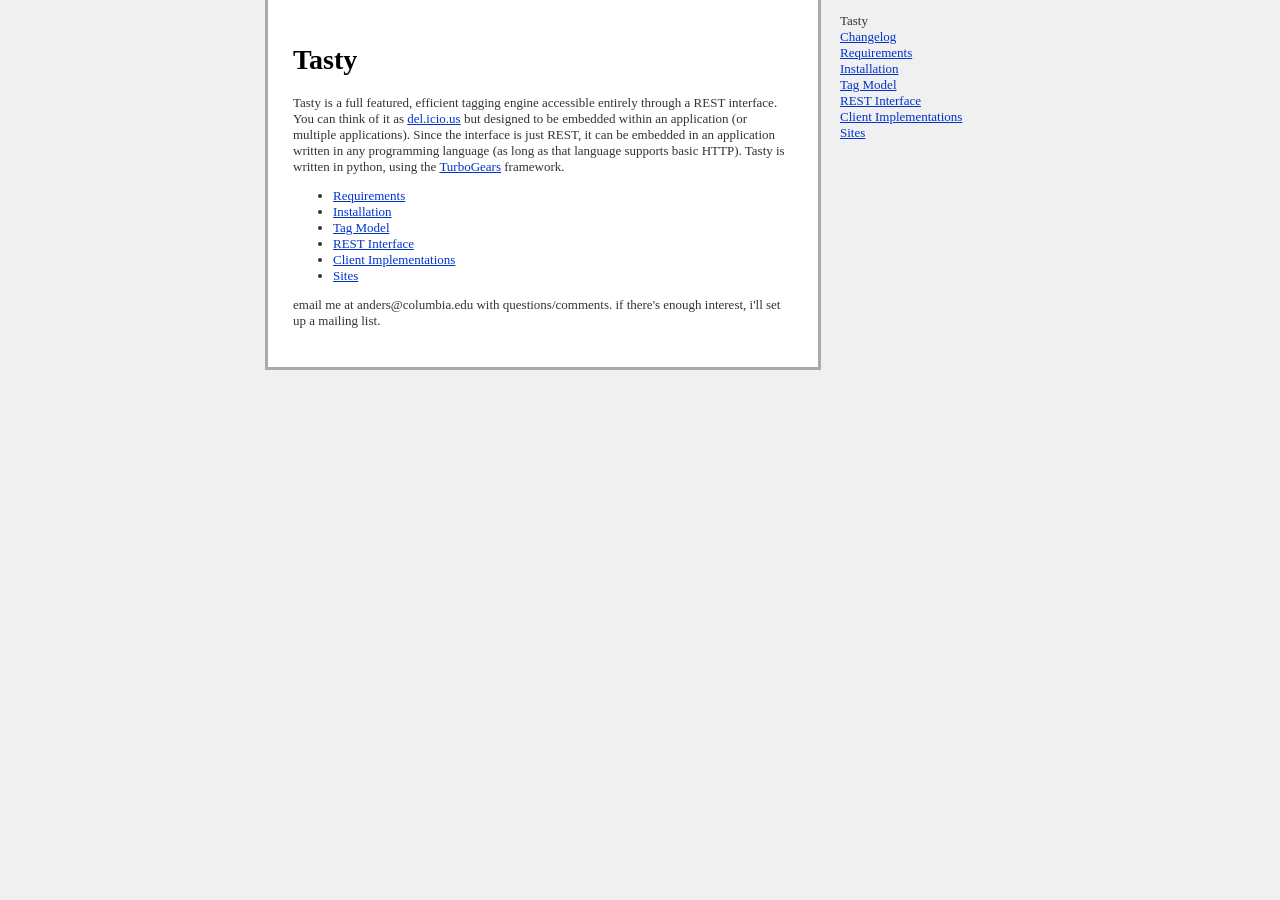
<file: Tasty/trunk/doc/index.html>
<html>
  <head><title>Tasty</title>
  <link rel="stylesheet" type="text/css" href="style.css"/>
</head>

<body>
  <div id="page">
  <div id="sidebar">
    <ul>
      <li>Tasty</li>
      <li><a href="changelog.html">Changelog</a></li>
      <li><a href="requirements.html">Requirements</a></li>
      <li><a href="installation.html">Installation</a></li>
      <li><a href="tag_model.html">Tag Model</a></li>
      <li><a href="rest_interface.html">REST Interface</a></li>
      <li><a href="client_implementations.html">Client Implementations</a></li>
      <li><a href="tasty_sites.html">Sites</a></li>
    </ul>
  </div>

  <div id="content">

<h1 id="Tasty">Tasty</h1>
<p>

Tasty is a full featured, efficient tagging engine accessible entirely through a REST interface. You can think of it as <a  title="http://del.icio.us/" href="http://del.icio.us/">del.icio.us</a> but designed to be embedded within an application (or multiple applications). Since the interface is just REST, it can be embedded in an application written in any programming language (as long as that language supports basic HTTP). Tasty is written in python, using the <a class="ext-link" title="http://turbogears.org/" href="http://turbogears.org/">TurboGears</a> framework. 
</p>
<ul><li><a href="requirements.html">Requirements</a>
</li><li><a href="installation.html">Installation</a>

</li><li><a href="tag_model.html">Tag Model</a>

</li><li><a href="rest_interface.html">REST Interface</a>
</li><li><a href="client_implementations.html">Client Implementations</a>
</li><li><a href="tasty_sites.html">Sites</a>
</li></ul>

<p>
email me at anders@columbia.edu with questions/comments. if there's enough interest, i'll set up a mailing list. 
</p>

</div>
</div>
</body>
</html>
</file>
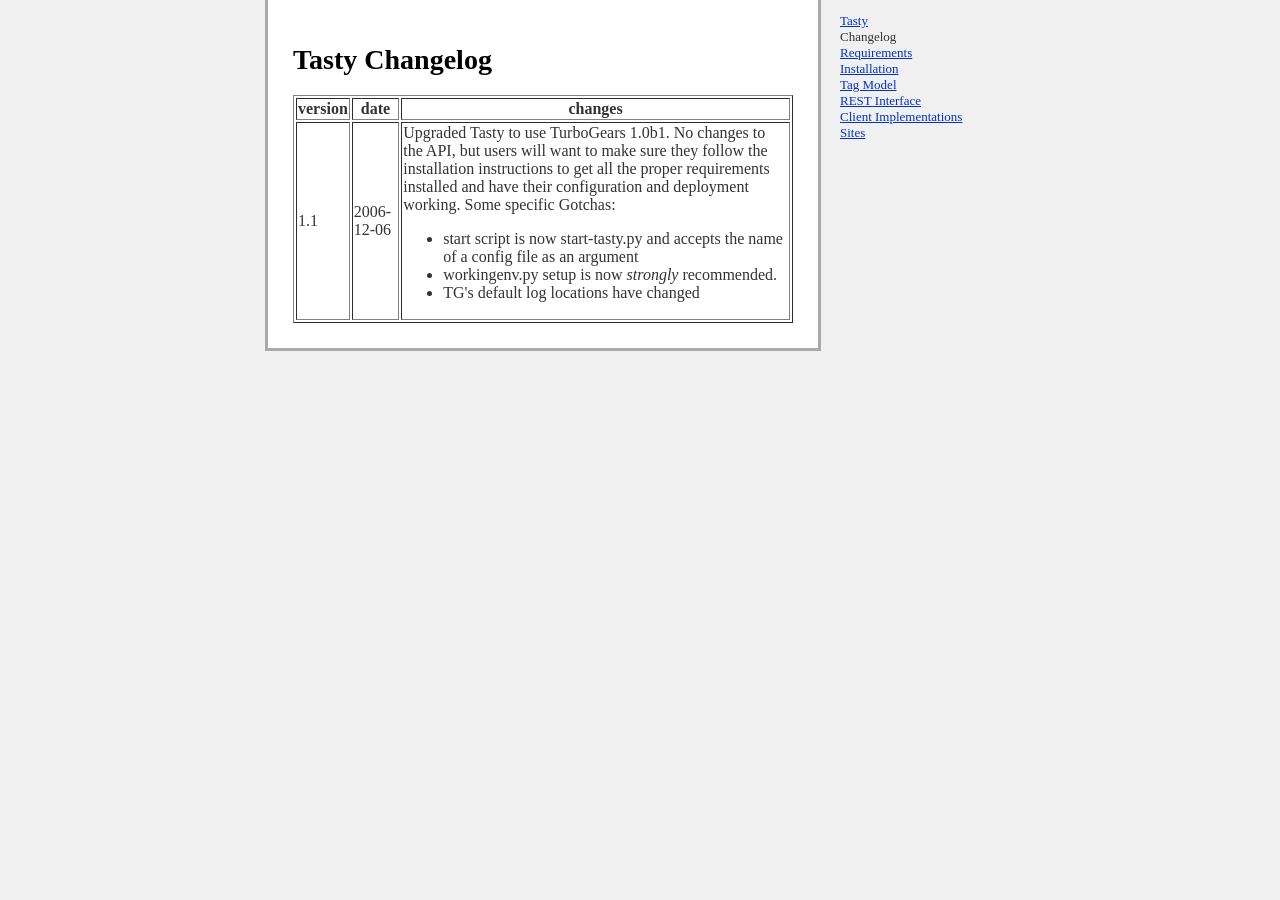
<file: Tasty/trunk/doc/changelog.html>
<html>
  <head><title>Tasty Installation</title>
  <link rel="stylesheet" type="text/css" href="style.css"/>
</head>

<body>
  <div id="page">
  <div id="sidebar">
    <ul>
      <li><a href="index.html">Tasty</a></li>
      <li>Changelog</li>
      <li><a href="requirements.html">Requirements</a></li>
      <li><a href="installation.html">Installation</a></li>
      <li><a href="tag_model.html">Tag Model</a></li>
      <li><a href="rest_interface.html">REST Interface</a></li>
      <li><a href="client_implementations.html">Client Implementations</a></li>
      <li><a href="tasty_sites.html">Sites</a></li>
    </ul>
  </div>

  <div id="content">
    <h1>Tasty Changelog</h1>

    <table border="1">
      <thead>
	<tr>
	  <th>version</th><th>date</th><th>changes</th>
	</tr>
      </thead>

      <tbody>
	<tr>
	  <td>1.1</td>
	  <td>2006-12-06</td>
	  <td>
	    <p>Upgraded Tasty to use TurboGears 1.0b1. No changes to the API, but users will
	  want to make sure they follow the installation instructions to get all the proper requirements
	  installed and have their configuration and deployment working. Some specific Gotchas:</p>
	  <ul>
	    <li>start script is now start-tasty.py and accepts the name of a config file as an argument</li>
	    <li>workingenv.py setup is now <em>strongly</em> recommended.</li>
	    <li>TG's default log locations have changed</li>
	  </ul>
	  </td>

	</tr>


      </tbody>
    </table>


  </div>
</div></body></html>
</file>
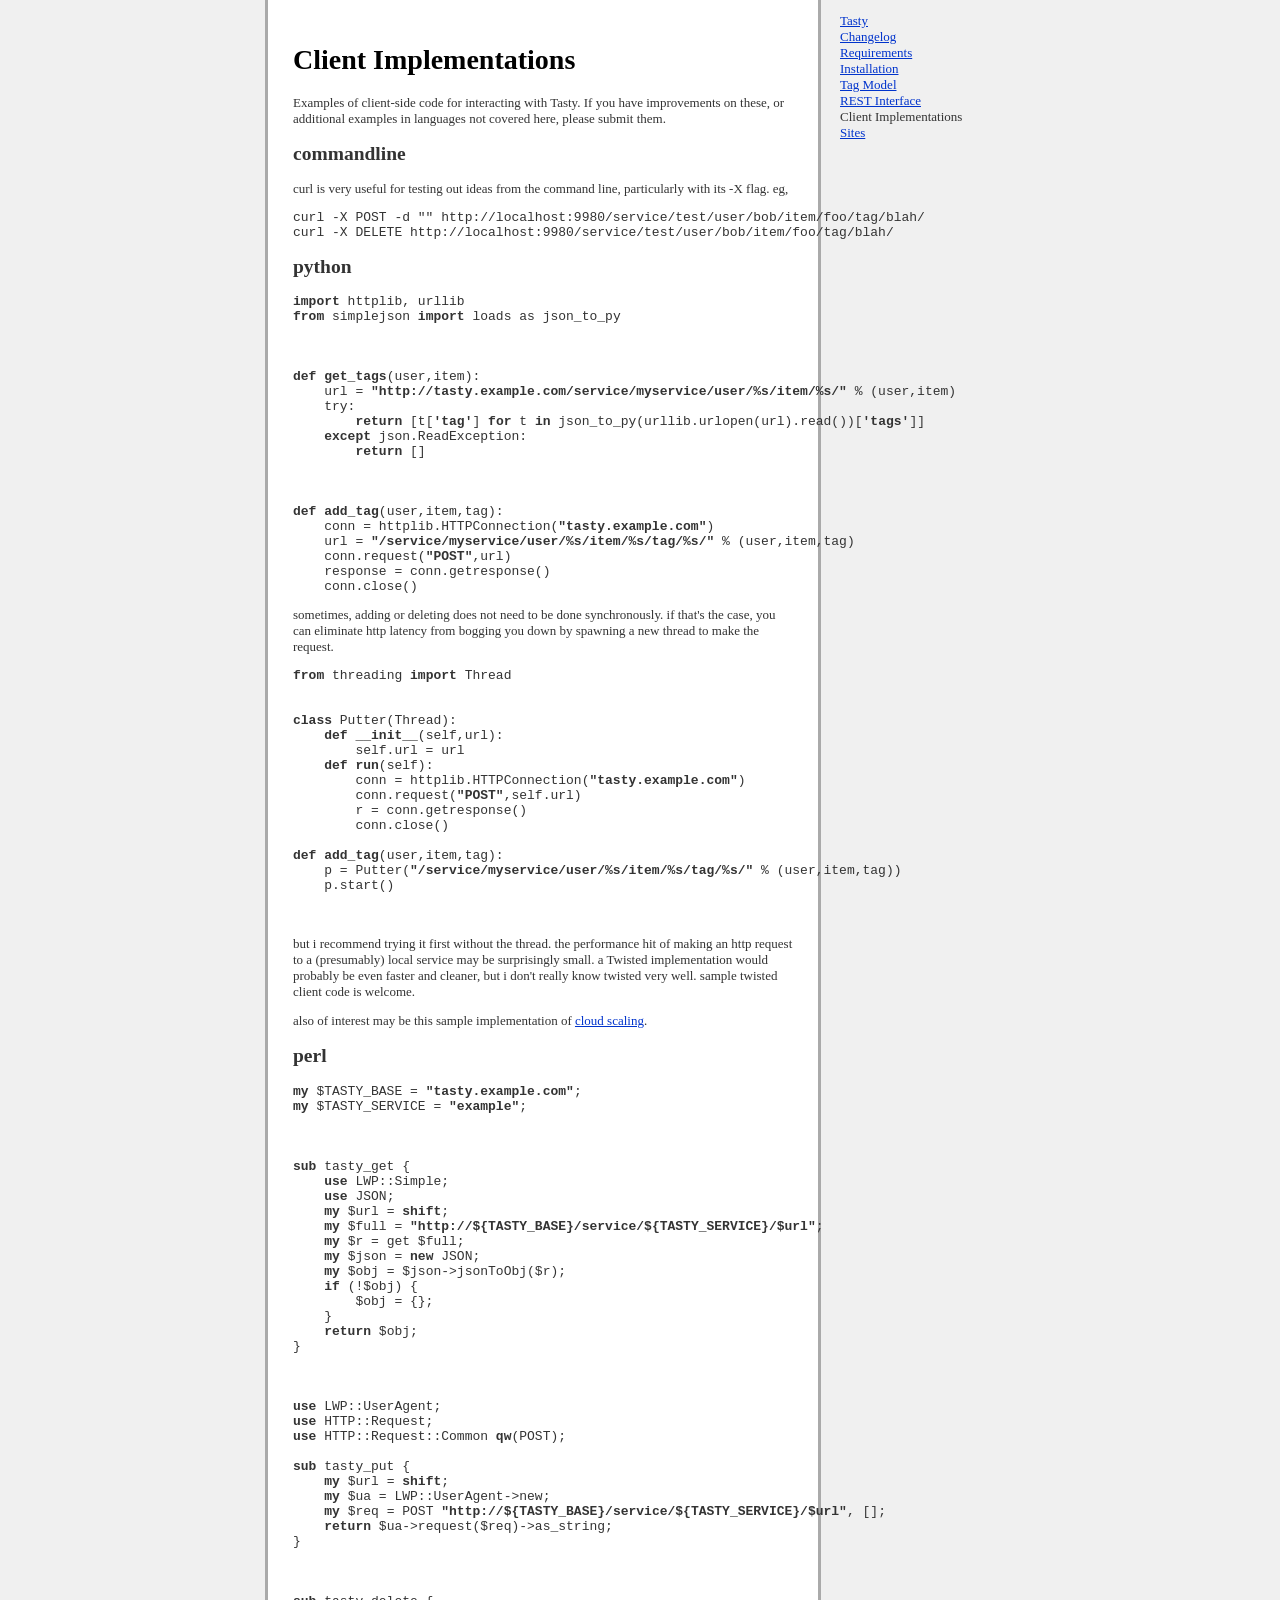
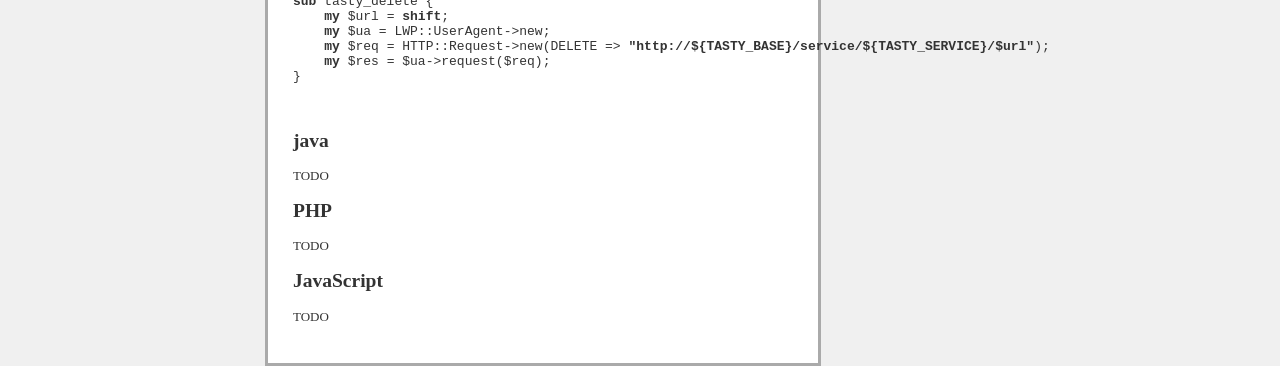
<file: Tasty/trunk/doc/client_implementations.html>
<html>
  <head><title>Tasty Client Implementations</title>
  <link rel="stylesheet" type="text/css" href="style.css"/>
</head>

<body>
  <div id="page">
  <div id="sidebar">
    <ul>
      <li><a href="index.html">Tasty</a></li>
      <li><a href="changelog.html">Changelog</a></li>
      <li><a href="requirements.html">Requirements</a></li>
      <li><a href="installation.html">Installation</a></li>
      <li><a href="tag_model.html">Tag Model</a></li>
      <li><a href="rest_interface.html">REST Interface</a></li>
      <li>Client Implementations</li>
      <li><a href="tasty_sites.html">Sites</a></li>
    </ul>
  </div>

  <div id="content">
<h1>Client Implementations</h1>
<p>Examples of client-side code for interacting with Tasty. If you have improvements on these, or
additional examples in languages not covered here, please submit them.</p>

<h2 id="commandline">commandline</h2>
<p>
curl is very useful for testing out ideas from the command line, particularly with its -X flag. eg,
</p>
<pre class="wiki">curl -X POST -d "" http://localhost:9980/service/test/user/bob/item/foo/tag/blah/
curl -X DELETE http://localhost:9980/service/test/user/bob/item/foo/tag/blah/
</pre><h2 id="python">python</h2>
<div class="code-block"><pre><b><span class="code-lang">import</span></b> httplib, urllib
<b><span class="code-lang">from</span></b> simplejson <b><span class="code-lang">import</span></b> loads as json_to_py



<b><span class="code-lang">def</span></b> <b><span class="code-func">get_tags</span></b>(user,item):
    url = <span class="code-string"><b>"http://tasty.example.com/service/myservice/user/%s/item/%s/"</b></span> % (user,item)
    try:
        <b><span class="code-lang">return</span></b> [t[<span class="code-string"><b>'tag'</b></span>] <b><span class="code-lang">for</span></b> t <b><span class="code-lang">in</span></b> json_to_py(urllib.urlopen(url).read())[<span class="code-string"><b>'tags'</b></span>]]
    <b><span class="code-lang">except</span></b> json.ReadException:
        <b><span class="code-lang">return</span></b> []



<b><span class="code-lang">def</span></b> <b><span class="code-func">add_tag</span></b>(user,item,tag):
    conn = httplib.HTTPConnection(<span class="code-string"><b>"tasty.example.com"</b></span>)
    url = <span class="code-string"><b>"/service/myservice/user/%s/item/%s/tag/%s/"</b></span> % (user,item,tag)
    conn.request(<span class="code-string"><b>"POST"</b></span>,url)
    response = conn.getresponse()
    conn.close()
</pre></div><p>
sometimes, adding or deleting does not need to be done synchronously. if that's the case, you can eliminate http latency from bogging you down by spawning a new thread to make the request.
</p>
<div class="code-block"><pre><b><span class="code-lang">from</span></b> threading <b><span class="code-lang">import</span></b> Thread


<b><span class="code-lang">class</span></b> Putter(Thread):
    <b><span class="code-lang">def</span></b> <b><span class="code-func">__init__</span></b>(self,url):
        self.url = url
    <b><span class="code-lang">def</span></b> <b><span class="code-func">run</span></b>(self):
        conn = httplib.HTTPConnection(<span class="code-string"><b>"tasty.example.com"</b></span>)
        conn.request(<span class="code-string"><b>"POST"</b></span>,self.url)
        r = conn.getresponse()
        conn.close()

<b><span class="code-lang">def</span></b> <b><span class="code-func">add_tag</span></b>(user,item,tag):
    p = Putter(<span class="code-string"><b>"/service/myservice/user/%s/item/%s/tag/%s/"</b></span> % (user,item,tag))
    p.start()


</pre></div><p>
but i recommend trying it first without the thread. the performance hit of making an http request to a (presumably) local service may be surprisingly small. a Twisted implementation would probably be even faster and cleaner, but i don't really know twisted very well. sample twisted client code is welcome. 
</p>
<p>
also of interest may be this sample implementation of <a href="cloud_scaling.html">cloud scaling</a>. 
</p>
<h2 id="perl">perl</h2>
<div class="code-block"><pre><b><span class="code-lang">my</span></b> $TASTY_BASE = <span class="code-string"><b>"tasty.example.com"</b></span>;
<b><span class="code-lang">my</span></b> $TASTY_SERVICE = <span class="code-string"><b>"example"</b></span>;



<b><span class="code-lang">sub</span></b> tasty_get {
    <b><span class="code-lang">use</span></b> LWP::Simple;
    <b><span class="code-lang">use</span></b> JSON;
    <b><span class="code-lang">my</span></b> $url = <b><span class="code-lang">shift</span></b>;
    <b><span class="code-lang">my</span></b> $full = <span class="code-string"><b>"http://${TASTY_BASE}/service/${TASTY_SERVICE}/$url"</b></span>;
    <b><span class="code-lang">my</span></b> $r = get $full;
    <b><span class="code-lang">my</span></b> $json = <b><span class="code-lang">new</span></b> JSON;
    <b><span class="code-lang">my</span></b> $obj = $json-&gt;jsonToObj($r);
    <b><span class="code-lang">if</span></b> (!$obj) {
        $obj = {};
    }
    <b><span class="code-lang">return</span></b> $obj;
}



<b><span class="code-lang">use</span></b> LWP::UserAgent;
<b><span class="code-lang">use</span></b> HTTP::Request;
<b><span class="code-lang">use</span></b> HTTP::Request::Common <b><span class="code-lang">qw</span></b>(POST);

<b><span class="code-lang">sub</span></b> tasty_put {
    <b><span class="code-lang">my</span></b> $url = <b><span class="code-lang">shift</span></b>;
    <b><span class="code-lang">my</span></b> $ua = LWP::UserAgent-&gt;new;
    <b><span class="code-lang">my</span></b> $req = POST <span class="code-string"><b>"http://${TASTY_BASE}/service/${TASTY_SERVICE}/$url"</b></span>, [];
    <b><span class="code-lang">return</span></b> $ua-&gt;request($req)-&gt;as_string;
}



<b><span class="code-lang">sub</span></b> tasty_delete {
    <b><span class="code-lang">my</span></b> $url = <b><span class="code-lang">shift</span></b>;
    <b><span class="code-lang">my</span></b> $ua = LWP::UserAgent-&gt;new;
    <b><span class="code-lang">my</span></b> $req = HTTP::Request-&gt;new(DELETE =&gt; <span class="code-string"><b>"http://${TASTY_BASE}/service/${TASTY_SERVICE}/$url"</b></span>);
    <b><span class="code-lang">my</span></b> $res = $ua-&gt;request($req);
}


</pre></div><h2 id="java">java</h2>
<p>
TODO
</p>
<h2 id="PHP">PHP</h2>
<p>
TODO
</p>
<h2 id="JavaScript">JavaScript</h2>
<p>
TODO
</p></div></div></body>
</file>
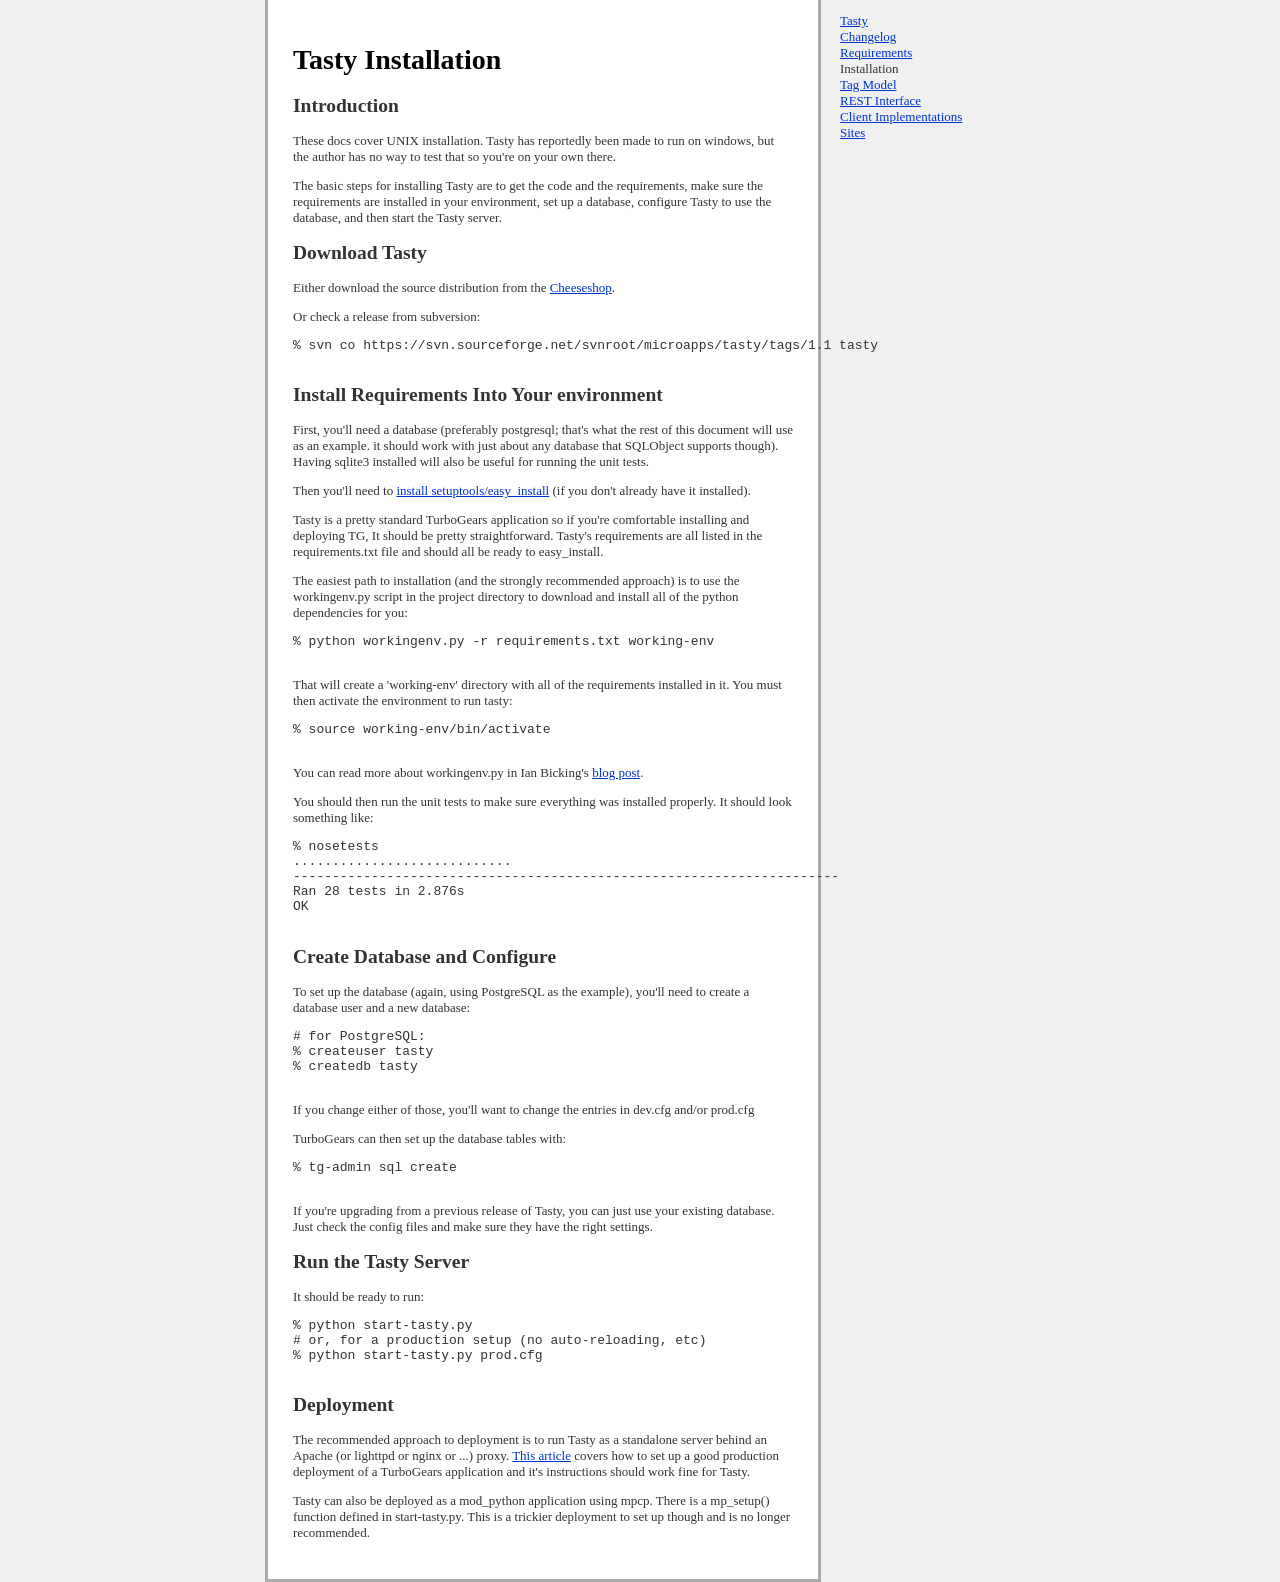
<file: Tasty/trunk/doc/installation.html>
<html>
  <head><title>Tasty Installation</title>
  <link rel="stylesheet" type="text/css" href="style.css"/>
</head>

<body>
  <div id="page">
  <div id="sidebar">
    <ul>
      <li><a href="index.html">Tasty</a></li>
      <li><a href="changelog.html">Changelog</a></li>
      <li><a href="requirements.html">Requirements</a></li>
      <li>Installation</li>
      <li><a href="tag_model.html">Tag Model</a></li>
      <li><a href="rest_interface.html">REST Interface</a></li>
      <li><a href="client_implementations.html">Client Implementations</a></li>
      <li><a href="tasty_sites.html">Sites</a></li>
    </ul>
  </div>

  <div id="content">
  <h1>Tasty Installation</h1>

  <h2>Introduction</h2>

  <p>These docs cover UNIX installation. Tasty has reportedly been made to run on windows, 
  but the author has no way to test that so you're on your own there.</p>


  <p>The basic steps for installing Tasty are to get the code and the requirements, make sure the
  requirements are installed in your environment, set up a database, configure Tasty to use the database,
  and then start the Tasty server.</p>

  <h2>Download Tasty</h2>

  <p>
    Either download the source distribution from the <a href="http://cheeseshop.python.org/pypi/Tasty">Cheeseshop</a>.
  </p>

  <p>Or check a release from subversion:</p>

  <pre>
% svn co https://svn.sourceforge.net/svnroot/microapps/tasty/tags/1.1 tasty
  </pre>

  <h2>Install Requirements Into Your environment</h2>

  <p>
    First, you'll need a database (preferably postgresql; that's what the rest of this document 
    will use as an example. it should work with just about any database that SQLObject supports though). 
    Having sqlite3 installed will also be useful for running the unit tests.</p>

  <p>
    Then you'll need to 
    <a href="http://peak.telecommunity.com/DevCenter/EasyInstall#installation-instructions">install setuptools/easy_install</a> 
    (if you don't already have it installed).
  </p>

  <p>Tasty is a pretty standard TurboGears application so if you're comfortable installing and deploying TG,
  It should be pretty straightforward. Tasty's requirements are all listed in the requirements.txt file and
  should all be ready to easy_install. </p>
  
  <p>The easiest path to installation (and the strongly recommended approach) is to use the workingenv.py script 
  in the project directory to download and install all of the python dependencies for you:</p>

  <pre>
% python workingenv.py -r requirements.txt working-env
  </pre>

  <p>That will create a 'working-env' directory with all of the requirements installed in it. 
  You must then activate the environment to run tasty:</p>

  <pre>
% source working-env/bin/activate
  </pre>

  <p>You can read more about workingenv.py in Ian Bicking's <a href="http://blog.ianbicking.org/workingenv-revisited.html">blog post</a>.</p>

  <p>You should then run the unit tests to make sure everything was installed properly. It should look something like:</p>

  <pre>
% nosetests
............................
----------------------------------------------------------------------
Ran 28 tests in 2.876s
OK
  </pre>

  <h2>Create Database and Configure</h2>

  <p>To set up the database (again, using PostgreSQL as the example), 
  you'll need to create a database user and a new database:</p>

  <pre>
# for PostgreSQL:
% createuser tasty
% createdb tasty
  </pre>

  <p>If you change either of those, you'll want to change the entries in dev.cfg and/or prod.cfg</p>

  <p>TurboGears can then set up the database tables with:</p>
  <pre>
% tg-admin sql create
  </pre>

  <p>If you're upgrading from a previous release of Tasty, you can just use your existing database. 
  Just check the config files and make sure they have the right settings. </p>

  <h2>Run the Tasty Server</h2>

  <p>It should be ready to run:</p>

  <pre>
% python start-tasty.py
# or, for a production setup (no auto-reloading, etc)
% python start-tasty.py prod.cfg
  </pre>

  <h2>Deployment</h2>

  <p>The recommended approach to deployment is to run Tasty as a standalone server behind an Apache
  (or lighttpd or nginx or ...) proxy. <a href="http://thraxil.org/users/anders/posts/2006/09/13/TurboGears-Deployment-with-supervisord-and-workingenv-py/">This article</a> 
  covers how to set up a good production deployment of a TurboGears application and it's instructions should
  work fine for Tasty.</p>

  <p>Tasty can also be deployed as a mod_python application using mpcp. There is a mp_setup() function defined
  in start-tasty.py. This is a trickier deployment to set up though and is no longer recommended.</p>
</div>
</div>
</body>

</html>
</file>
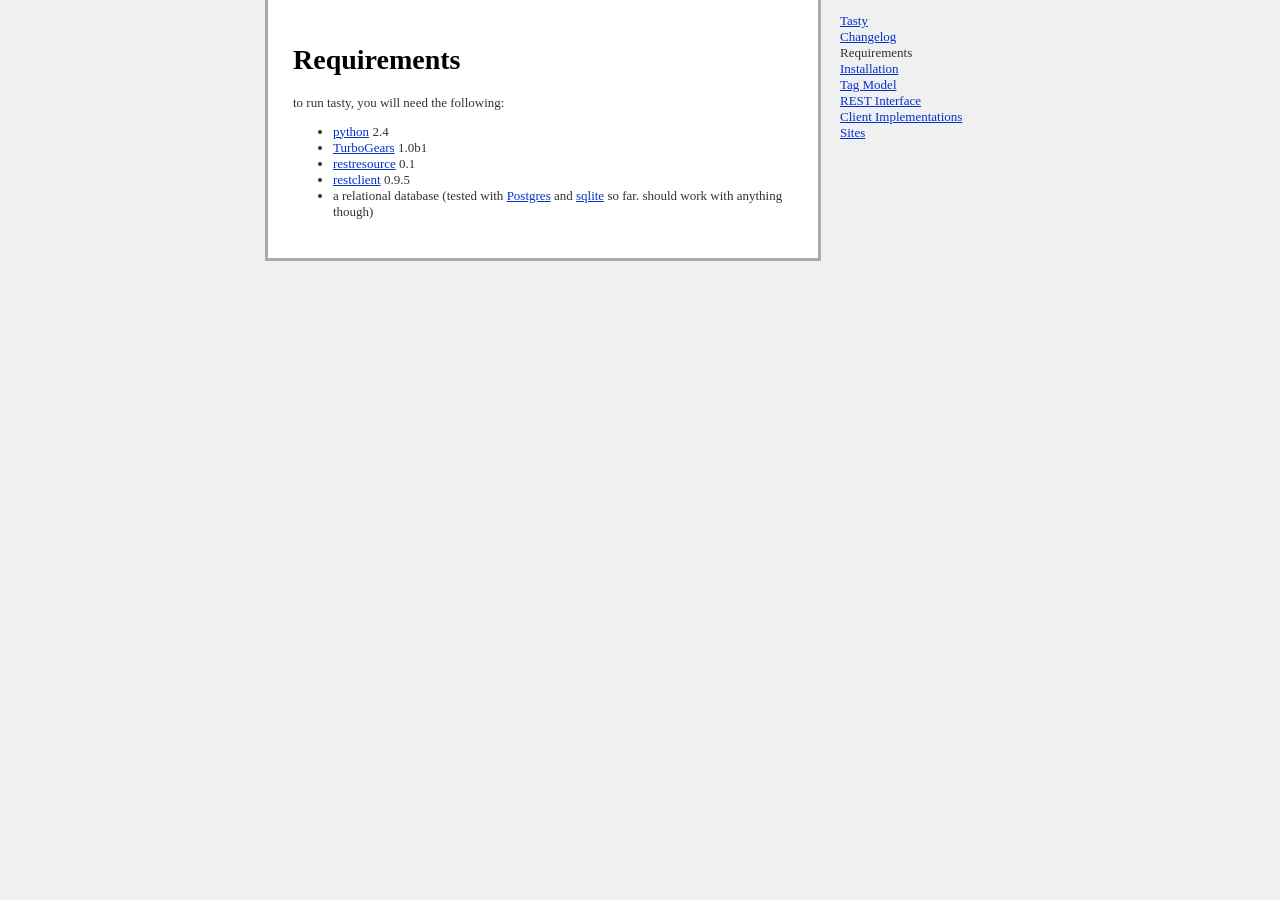
<file: Tasty/trunk/doc/requirements.html>
<html>
  <head><title>Tasty Requirements</title>
  <link rel="stylesheet" type="text/css" href="style.css"/>
</head>

<body>
  <div id="page">
  <div id="sidebar">
    <ul>
      <li><a href="index.html">Tasty</a></li>
      <li><a href="changelog.html">Changelog</a></li>
      <li>Requirements</li>
      <li><a href="installation.html">Installation</a></li>
      <li><a href="tag_model.html">Tag Model</a></li>
      <li><a href="rest_interface.html">REST Interface</a></li>
      <li><a href="client_implementations.html">Client Implementations</a></li>
      <li><a href="tasty_sites.html">Sites</a></li>
    </ul>
  </div>

  <div id="content">
<h1>Requirements</h1>
<p>
to run tasty, you will need the following:
</p>
<ul><li><a class="ext-link" title="http://python.org/" href="http://python.org/">python</a> 2.4

</li><li><a class="ext-link" title="http://turbogears.org/" href="http://turbogears.org/">TurboGears</a> 1.0b1</li>
<li><a href="http://cheeseshop.python.org/pypi/restresource/">restresource</a> 0.1</li>
<li><a href="http://cheeseshop.python.org/pypi/restclient/">restclient</a> 0.9.5</li>
<li>a relational database (tested with <a class="ext-link" title="http://postgresql.org/" href="http://postgresql.org/">Postgres</a> and <a class="ext-link" title="http://sqlite.org/" href="http://sqlite.org/">sqlite</a> so far. should work with anything though)

</li></ul></div></div></body></html>
</file>
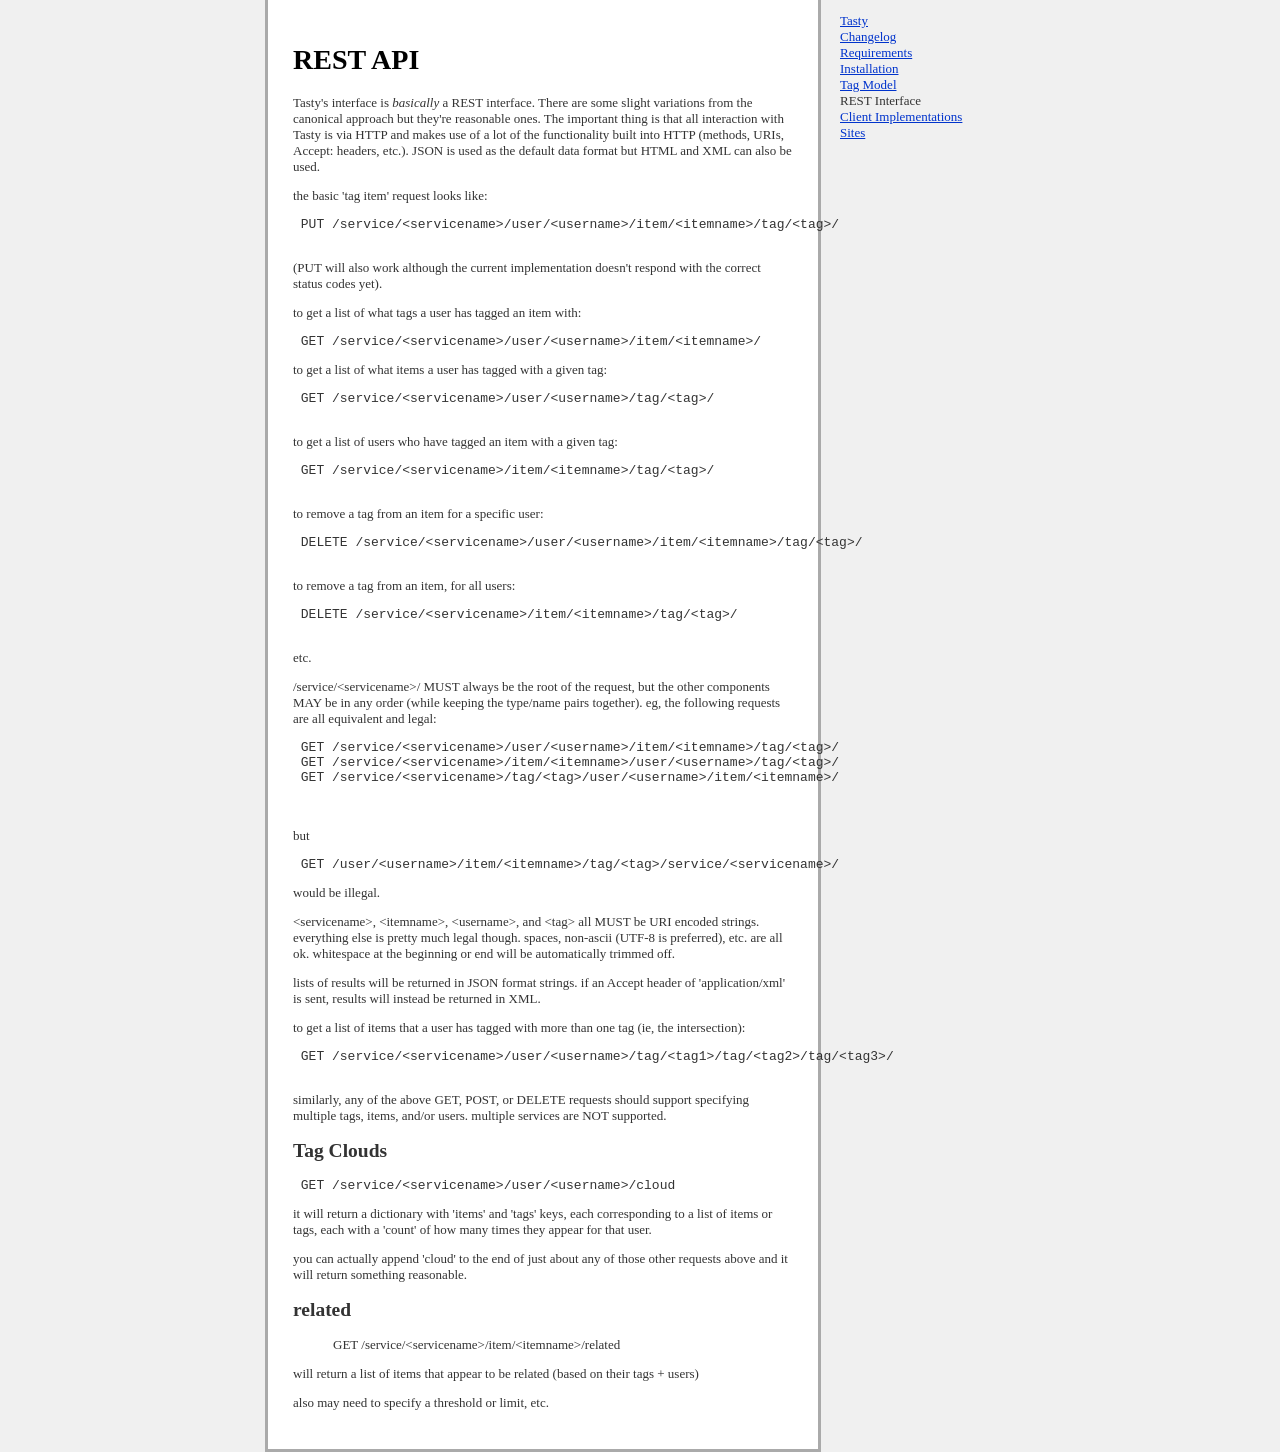
<file: Tasty/trunk/doc/rest_interface.html>
<html>
  <head><title>Tasty REST API</title>
  <link rel="stylesheet" type="text/css" href="style.css"/>
</head>

<body>
  <div id="page">
  <div id="sidebar">
    <ul>
      <li><a href="index.html">Tasty</a></li>
      <li><a href="changelog.html">Changelog</a></li>
      <li><a href="requirements.html">Requirements</a></li>
      <li><a href="installation.html">Installation</a></li>
      <li><a href="tag_model.html">Tag Model</a></li>
      <li>REST Interface</li>
      <li><a href="client_implementations.html">Client Implementations</a></li>
      <li><a href="tasty_sites.html">Sites</a></li>
    </ul>
  </div>

  <div id="content">
<h1>REST API</h1>

<p>Tasty's interface is <em>basically</em> a REST interface. There are some slight variations from the canonical approach
but they're reasonable ones. The important thing is that all interaction with Tasty is via HTTP and makes use of
a lot of the functionality built into HTTP (methods, URIs, Accept: headers, etc.). JSON is used as the default
data format but HTML and XML can also be used.</p>


<p>
the basic 'tag item' request looks like:
</p>
<pre class="wiki"> PUT /service/&lt;servicename&gt;/user/&lt;username&gt;/item/&lt;itemname&gt;/tag/&lt;tag&gt;/

</pre><p>

(PUT will also work although the current implementation doesn't respond with the correct status codes yet).
</p>
<p>
to get a list of what tags a user has tagged an item with:
</p>
<pre class="wiki"> GET /service/&lt;servicename&gt;/user/&lt;username&gt;/item/&lt;itemname&gt;/
</pre><p>
to get a list of what items a user has tagged with a given tag:

</p>
<pre class="wiki"> GET /service/&lt;servicename&gt;/user/&lt;username&gt;/tag/&lt;tag&gt;/

</pre><p>
to get a list of users who have tagged an item with a given tag:
</p>
<pre class="wiki"> GET /service/&lt;servicename&gt;/item/&lt;itemname&gt;/tag/&lt;tag&gt;/

</pre><p>
to remove a tag from an item for a specific user:
</p>
<pre class="wiki"> DELETE /service/&lt;servicename&gt;/user/&lt;username&gt;/item/&lt;itemname&gt;/tag/&lt;tag&gt;/

</pre><p>
to remove a tag from an item, for all users:
</p>
<pre class="wiki"> DELETE /service/&lt;servicename&gt;/item/&lt;itemname&gt;/tag/&lt;tag&gt;/

</pre><p>
etc.
</p>
<p>
/service/&lt;servicename&gt;/ MUST always be the root of the request, but the other components MAY be in any order (while keeping the type/name pairs together). eg, the following requests are all equivalent and legal:

</p>
<pre class="wiki"> GET /service/&lt;servicename&gt;/user/&lt;username&gt;/item/&lt;itemname&gt;/tag/&lt;tag&gt;/
 GET /service/&lt;servicename&gt;/item/&lt;itemname&gt;/user/&lt;username&gt;/tag/&lt;tag&gt;/
 GET /service/&lt;servicename&gt;/tag/&lt;tag&gt;/user/&lt;username&gt;/item/&lt;itemname&gt;/


</pre><p>
but
</p>
<pre class="wiki"> GET /user/&lt;username&gt;/item/&lt;itemname&gt;/tag/&lt;tag&gt;/service/&lt;servicename&gt;/
</pre><p>
would be illegal.
</p>
<p>

&lt;servicename&gt;, &lt;itemname&gt;, &lt;username&gt;, and &lt;tag&gt; all MUST be URI encoded strings. everything else is pretty much legal though. spaces, non-ascii (UTF-8 is preferred), etc. are all ok. whitespace at the beginning or end will be automatically trimmed off.
</p>
<p>
lists of results will be returned in JSON format strings. if an Accept header of 'application/xml' is sent, results will instead be returned in XML.
</p>
<p>
to get a list of items that a user has tagged with more than one tag (ie, the intersection):
</p>

<pre class="wiki"> GET /service/&lt;servicename&gt;/user/&lt;username&gt;/tag/&lt;tag1&gt;/tag/&lt;tag2&gt;/tag/&lt;tag3&gt;/

</pre><p>
similarly, any of the above GET, POST, or DELETE requests should support specifying multiple tags, items, and/or users. multiple services are NOT supported.
</p>
<h2 id="TagClouds">Tag Clouds</h2>

<pre class="wiki"> GET /service/&lt;servicename&gt;/user/&lt;username&gt;/cloud
</pre><p>
it will return a dictionary with 'items' and 'tags' keys, each corresponding to a list of items or tags, each with a 'count' of how many times they appear for that user. 
</p>
<p>
you can actually append 'cloud' to the end of just about any of those other requests above and it will return something reasonable. 
</p>

<h2 id="related">related</h2>
<blockquote>
<p>

GET /service/&lt;servicename&gt;/item/&lt;itemname&gt;/related
</p>
</blockquote>
<p>
will return a list of items that appear to be related (based on their tags + users)
</p>
<p>
also may need to specify a threshold or limit, etc. 
</p>
</div></div></body></html>
</file>
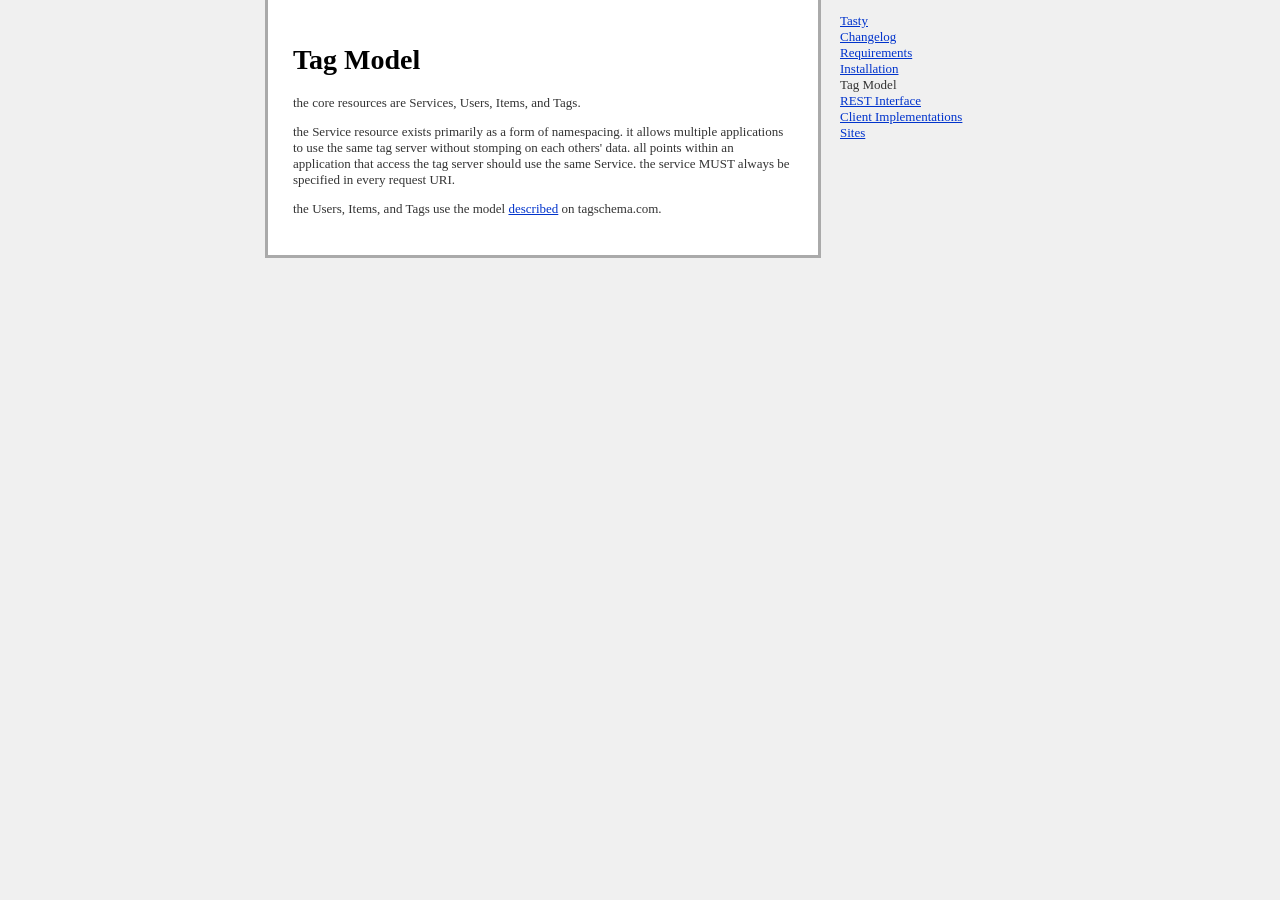
<file: Tasty/trunk/doc/tag_model.html>
<html>
  <head><title>Tasty Tag Model</title>
  <link rel="stylesheet" type="text/css" href="style.css"/>
</head>

<body>
  <div id="page">
  <div id="sidebar">
    <ul>
      <li><a href="index.html">Tasty</a></li>
      <li><a href="changelog.html">Changelog</a></li>
      <li><a href="requirements.html">Requirements</a></li>
      <li><a href="installation.html">Installation</a></li>
      <li>Tag Model</li>
      <li><a href="rest_interface.html">REST Interface</a></li>
      <li><a href="client_implementations.html">Client Implementations</a></li>
      <li><a href="tasty_sites.html">Sites</a></li>
    </ul>
  </div>

  <div id="content">
<h1>Tag Model</h1>

<p>the core resources are Services, Users, Items, and Tags.</p>

<p>the Service resource exists primarily as a form of namespacing. it allows multiple applications to use the same tag server without stomping on each others' data. all points within an application that access the tag server should use the same Service. the service MUST always be specified in every request URI.</p>

<p>the Users, Items, and Tags use the model <a href="http://tagschema.com/blogs/tagschema/2005/06/slicing-and-dicing-data-20-part-2.html">described</a> on tagschema.com. </p>
</div></div></body></html>
</file>
<file: Tasty/trunk/doc/style.css>
/* CSS shamelessly stolen from Ruby on Rails */

body {
        margin: 0;
        margin-bottom: 25px;
        padding: 0;
        background-color: #f0f0f0;
        font-family: "Lucida Grande", "Bitstream Vera Sans", "Verdana";
        font-size: 13px;
        color: #333;
      }
      
      h1 {
        font-size: 28px;
        color: #000;
      }
      
      a  {color: #03c}
      a:hover {
        background-color: #03c;
        color: white;
        text-decoration: none;
      }
      
      
      #page {
        background-color: #f0f0f0;
        width: 750px;
        margin: 0;
        margin-left: auto;
        margin-right: auto;
      }
      
      #content {
        float: left;
        background-color: white;
        border: 3px solid #aaa;
        border-top: none;
        padding: 25px;
        width: 500px;
      }
      
      #sidebar {
        float: right;
        width: 175px;
      }

      #footer {
        clear: both;
      }
      

      #header, #about, #getting-started {
        padding-left: 75px;
        padding-right: 30px;
      }


      #header {
        background-image: url("images/rails.png");
        background-repeat: no-repeat;
        background-position: top left;
        height: 64px;
      }
      #header h1, #header h2 {margin: 0}
      #header h2 {
        color: #888;
        font-weight: normal;
        font-size: 16px;
      }
      
      
      #about h3 {
        margin: 0;
        margin-bottom: 10px;
        font-size: 14px;
      }
      
      #about-content {
        background-color: #ffd;
        border: 1px solid #fc0;
        margin-left: -11px;
      }
      #about-content table {
        margin-top: 10px;
        margin-bottom: 10px;
        font-size: 11px;
        border-collapse: collapse;
      }
      #about-content td {
        padding: 10px;
        padding-top: 3px;
        padding-bottom: 3px;
      }
      #about-content td.name  {color: #555}
      #about-content td.value {color: #000}
      
      #about-content.failure {
        background-color: #fcc;
        border: 1px solid #f00;
      }
      #about-content.failure p {
        margin: 0;
        padding: 10px;
      }
      
      
      #getting-started {
        border-top: 1px solid #ccc;
        margin-top: 25px;
        padding-top: 15px;
      }
      #getting-started h1 {
        margin: 0;
        font-size: 20px;
      }
      #getting-started h2 {
        margin: 0;
        font-size: 14px;
        font-weight: normal;
        color: #333;
        margin-bottom: 25px;
      }
      #getting-started ol {
        margin-left: 0;
        padding-left: 0;
      }
      #getting-started li {
        font-size: 18px;
        color: #888;
        margin-bottom: 25px;
      }
      #getting-started li h2 {
        margin: 0;
        font-weight: normal;
        font-size: 18px;
        color: #333;
      }
      #getting-started li p {
        color: #555;
        font-size: 13px;
      }
      
      
      #search {
        margin: 0;
        padding-top: 10px;
        padding-bottom: 10px;
        font-size: 11px;
      }
      #search input {
        font-size: 11px;
        margin: 2px;
      }
      #search-text {width: 170px}
      
      
      #sidebar ul {
        margin-left: 0;
        padding-left: 0;
      }
      #sidebar ul h3 {
        margin-top: 25px;
        font-size: 16px;
        padding-bottom: 10px;
        border-bottom: 1px solid #ccc;
      }
      #sidebar li {
        list-style-type: none;
      }
      #sidebar ul.links li {
        margin-bottom: 5px;
      }
</file>
